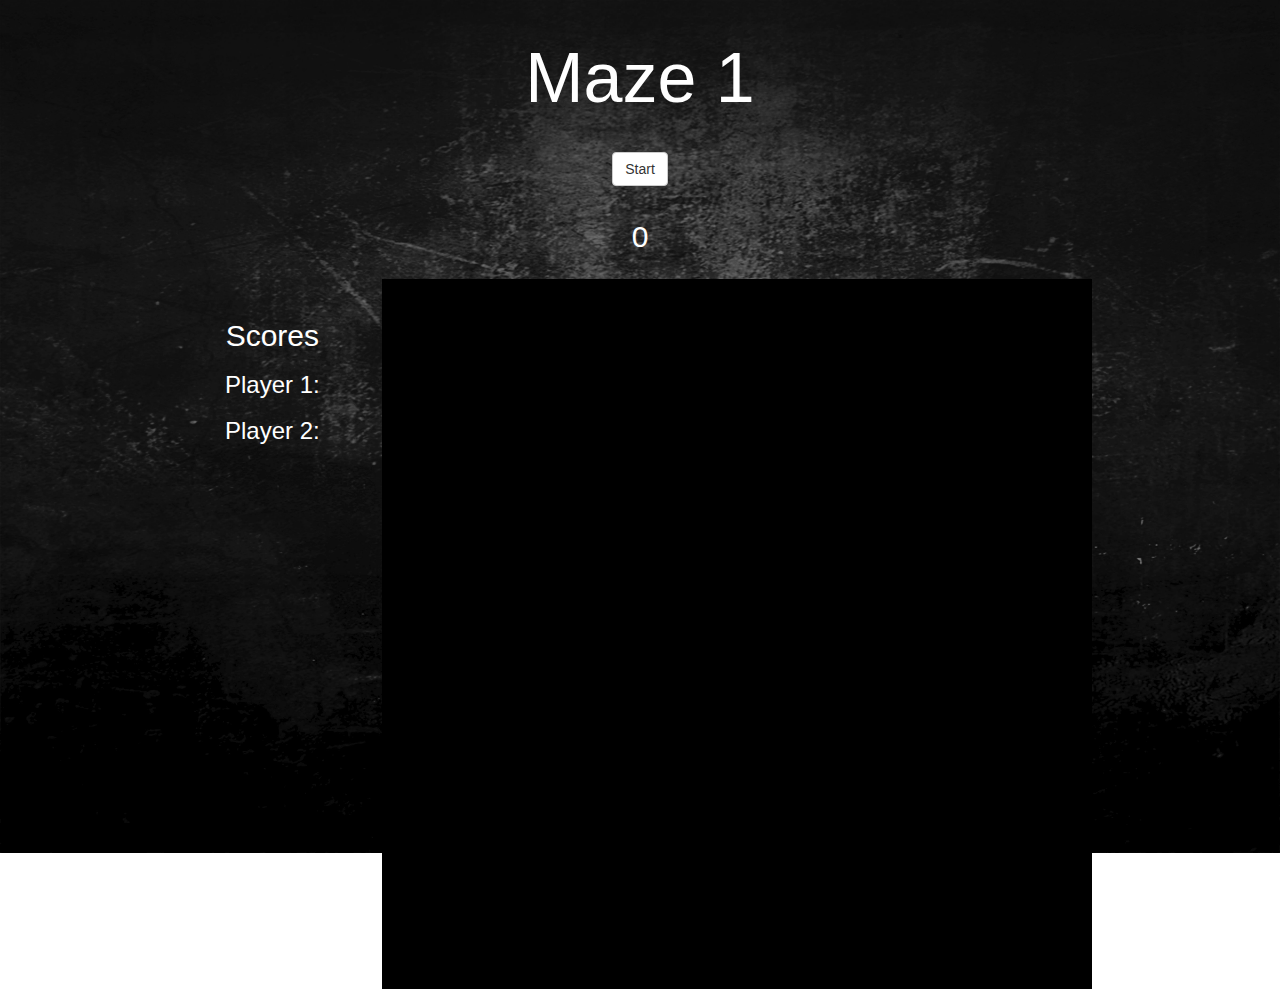
<file: mazes/firstlevel.html>
<!DOCTYPE html>
<html lang="en" dir="ltr">
  <head>
    <meta charset="utf-8">
    <script
    src="https://code.jquery.com/jquery-3.3.1.min.js" integrity="sha256-FgpCb/KJQlLNfOu91ta32o/NMZxltwRo8QtmkMRdAu8=" crossorigin="anonymous"></script>
    <script type="text/javascript" src="../js/level1.js"></script>
    <link rel="stylesheet" href="https://maxcdn.bootstrapcdn.com/bootstrap/3.3.7/css/bootstrap.min.css" integrity="sha384-BVYiiSIFeK1dGmJRAkycuHAHRg32OmUcww7on3RYdg4Va+PmSTsz/K68vbdEjh4u" crossorigin="anonymous">
    <link rel="stylesheet" href="../css/style.css">
    <title>Maze Collaboration Game</title>
  </head>
  <body>
    <div class="container">
      <h1>Maze 1</h1>
      <h2 id="player"></h2>
      <div class="info">
        <button id="start" class="btn btn-default">Start</button>
        <a id="button1" class="btn btn-default" href="../index.html">Back to Homepage</a>
        <a id="button2" class="btn btn-default" href="secondlevel.html">Continue to next Maze...</a>
      </div>
      <div class="time">0</div>
      <h2 id="win"></h2>
      <h2 id="victory"></h2>
      <div class="canvas-left">
        <canvas id="canvas" width="700" height="700"></canvas>
        <div class="leaderboarddiv">
          <h2 id="who">Scores</h2>
          <h3 id="score1">Player 1: </h3>
          <h3 id="score2">Player 2: </h3>
        </div>
      </div>
    </div>
  </body>
</html>
</file>
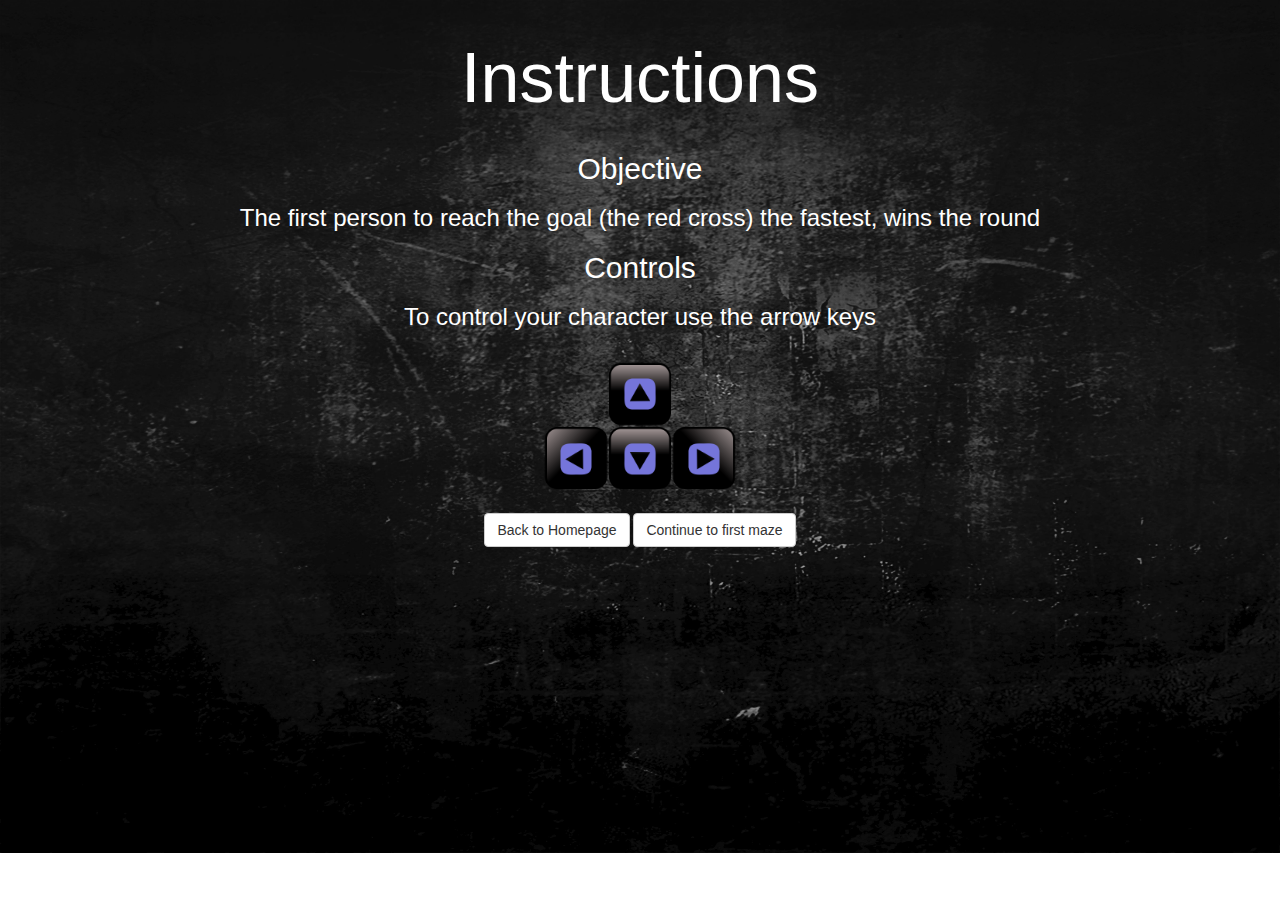
<file: mazes/instruction.html>
<!DOCTYPE html>
<html lang="en" dir="ltr">
  <head>
    <meta charset="utf-8">
    <script
    src="https://code.jquery.com/jquery-3.3.1.min.js" integrity="sha256-FgpCb/KJQlLNfOu91ta32o/NMZxltwRo8QtmkMRdAu8=" crossorigin="anonymous"></script>
    <script type="text/javascript" src=""></script>
    <link rel="stylesheet" href="https://maxcdn.bootstrapcdn.com/bootstrap/3.3.7/css/bootstrap.min.css" integrity="sha384-BVYiiSIFeK1dGmJRAkycuHAHRg32OmUcww7on3RYdg4Va+PmSTsz/K68vbdEjh4u" crossorigin="anonymous">
    <link rel="stylesheet" href="../css/style.css">
    <title>Instructions page</title>
  </head>
  <body>
    <div class="container">
      <h1>Instructions</h1>
      <h2>Objective</h2>
      <h3>The first person to reach the goal (the red cross) the fastest, wins the round</h3>
      <h2>Controls</h2>
      <h3>To control your character use the arrow keys</h3>
      <img src="../img/arrowkey.png" class="arrowkeys">
      <div>
        <a class="btn btn-default" href="../index.html">Back to Homepage</a>
        <a class="btn btn-default" href="firstlevel.html">Continue to first maze</a>
      </div>
    </div>
  </body>
</html>
</file>
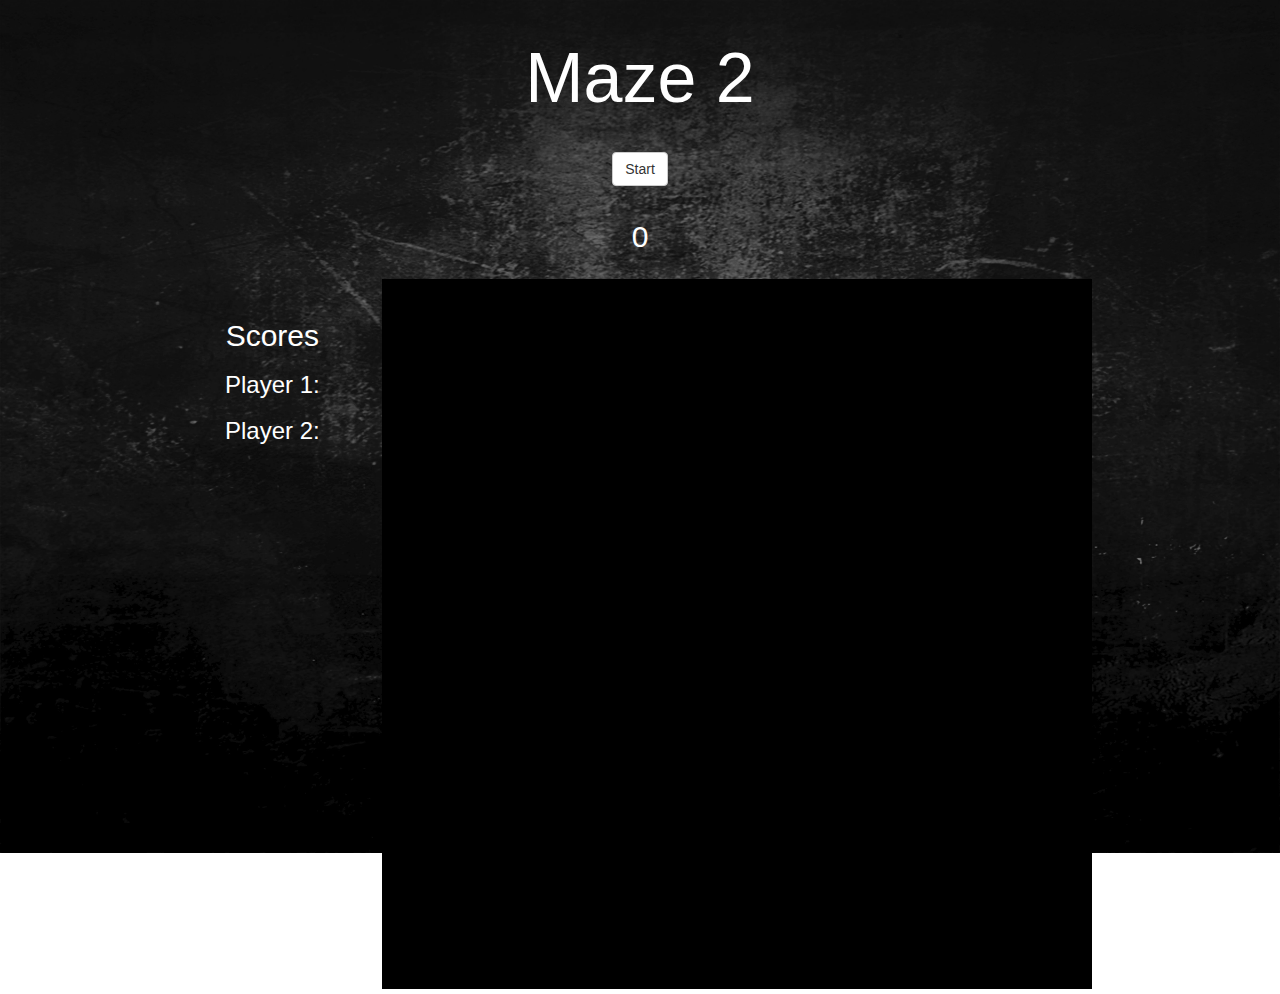
<file: mazes/secondlevel.html>
<!DOCTYPE html>
<html lang="en" dir="ltr">
  <head>
    <meta charset="utf-8">
    <script
    src="https://code.jquery.com/jquery-3.3.1.min.js" integrity="sha256-FgpCb/KJQlLNfOu91ta32o/NMZxltwRo8QtmkMRdAu8=" crossorigin="anonymous"></script>
    <script type="text/javascript" src="../js/level2.js"></script>
    <link rel="stylesheet" href="https://maxcdn.bootstrapcdn.com/bootstrap/3.3.7/css/bootstrap.min.css" integrity="sha384-BVYiiSIFeK1dGmJRAkycuHAHRg32OmUcww7on3RYdg4Va+PmSTsz/K68vbdEjh4u" crossorigin="anonymous">
    <link rel="stylesheet" href="../css/style.css">
    <title>Maze Collaboration Game</title>
  </head>
  <body>
    <div class="container">
      <h1>Maze 2</h1>
      <h2 id="player"></h2>
      <div class="info">
        <button id="start" class="btn btn-default">Start</button>
        <a id="button1" class="btn btn-default" href="../index.html">Back to Homepage</a>
        <a id="button2" class="btn btn-default" href="thirdlevel.html">Continue to next Maze...</a>
      </div>
      <div class="time">0</div>
      <h2 id="win"></h2>
      <h2 id="victory"></h2>
      <div class="canvas-left">
        <canvas id="canvas" width="700" height="700"></canvas>
        <div class="leaderboarddiv">
          <h2 id="who">Scores</h2>
          <h3 id="score1">Player 1: </h3>
          <h3 id="score2">Player 2: </h3>
        </div>
      </div>
    </div>
  </body>
</html>
</file>
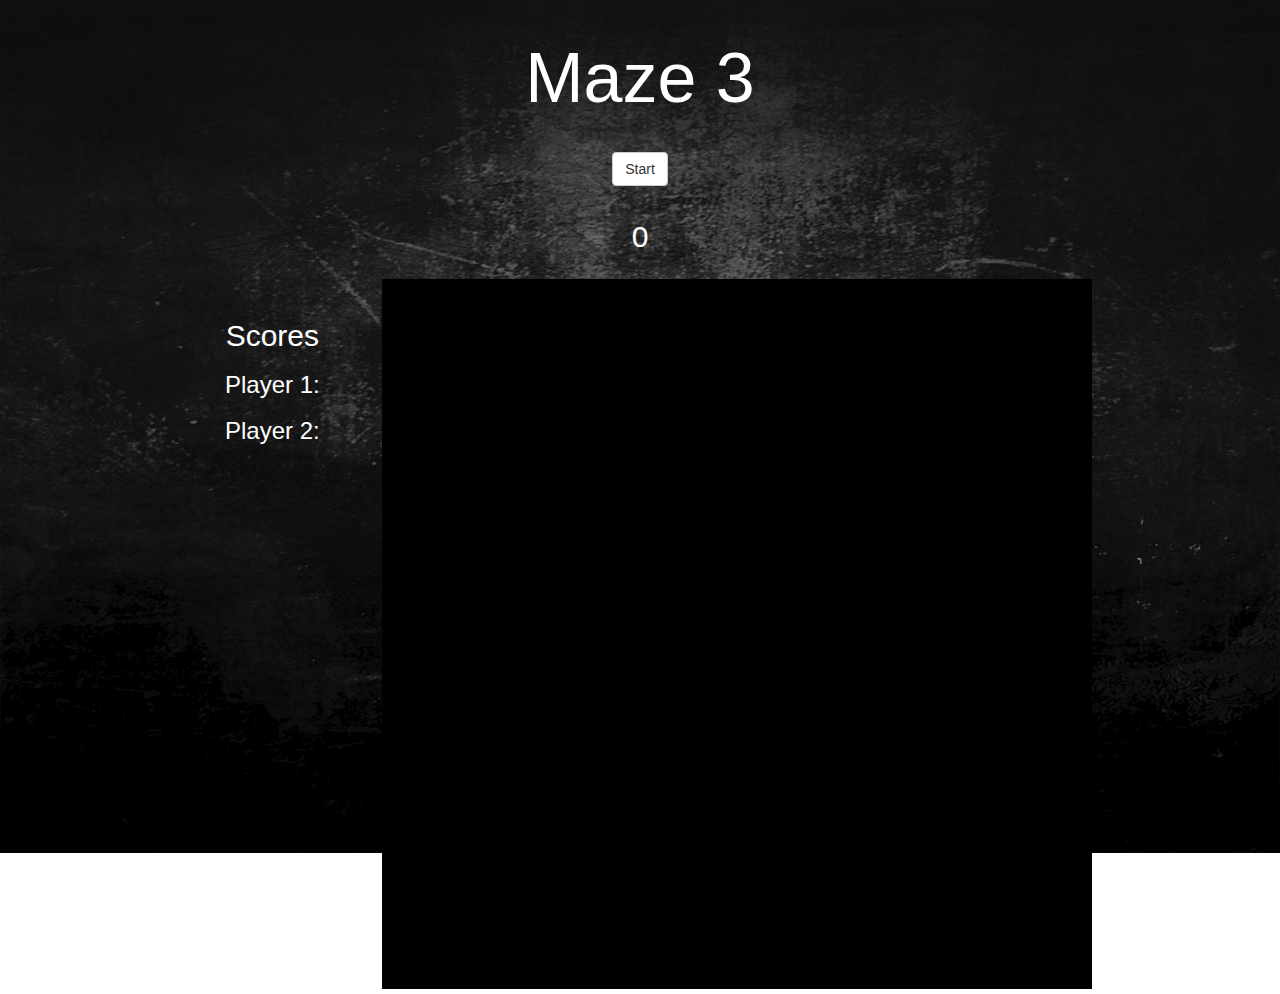
<file: mazes/thirdlevel.html>
<!DOCTYPE html>
<html lang="en" dir="ltr">
  <head>
    <meta charset="utf-8">
    <script
    src="https://code.jquery.com/jquery-3.3.1.min.js" integrity="sha256-FgpCb/KJQlLNfOu91ta32o/NMZxltwRo8QtmkMRdAu8=" crossorigin="anonymous"></script>
    <script type="text/javascript" src="../js/level3.js"></script>
    <link rel="stylesheet" href="https://maxcdn.bootstrapcdn.com/bootstrap/3.3.7/css/bootstrap.min.css" integrity="sha384-BVYiiSIFeK1dGmJRAkycuHAHRg32OmUcww7on3RYdg4Va+PmSTsz/K68vbdEjh4u" crossorigin="anonymous">
    <link rel="stylesheet" href="../css/style.css">
    <title>Maze Collaboration Game</title>
  </head>
  <body>
    <div class="container">
      <h1>Maze 3</h1>
      <h2 id="player"></h2>
      <div class="info">
        <button id="start" class="btn btn-default">Start</button>
        <a id="button1" class="btn btn-default" href="../index.html">Back to Homepage</a>
      </div>
      <div class="time">0</div>
      <h2 id="win"></h2>
      <h2 id="victory"></h2>
      <div class="canvas-left">
        <canvas id="canvas" width="700" height="700"></canvas>
        <div class="leaderboarddiv">
          <h2 id="who">Scores</h2>
          <h3 id="score1">Player 1: </h3>
          <h3 id="score2">Player 2: </h3>
        </div>
      </div>
    </div>
  </body>
</html>
</file>
<file: css/style.css>
#canvas {
  padding: 5px;
  margin-left: auto;
  margin-right: auto;
  background: black;
}

body {
  color: white;
  padding: 5px;
  background-image: url("../img/bodyBackground.jpg");
  height: 730px;
  background-size: 100%;
  background-repeat: no-repeat;
  overflow: hidden;
}

h1 {
  font-size: 70px;
  padding:15px 0px;
}

a {
}

.menu-item{
  text-decoration: none;
  padding: 10px;
  background-color: white;
  margin: 3px;
  font-size: 40px;
  background-image: url(../img/maze-background1.png);
}

.container {
  color: white;
  margin: auto;
  max-width: 1000px;
  text-align: center;
}
.container-fluid {
  color: white;
  margin: auto;
  max-width: 1000px;
  max-height: 600px;
  text-align: center;
  margin-top: 150px;
  margin-left: auto;
  margin-right: auto;
}

.leaderboarddiv {
  display: inline-block;
  float: left;
  padding: 10px 20px;
  margin: 10px 10px 10px 50px;
}

.arrowkeys {
  width: 20%;
  height: 20%;
  padding: 20px 0px;
}

.time {
  padding-top:30px;
  font-size: 30px;

}

#button2 {
  display: none;
}

#button1 {
  display: none;
}
</file>
